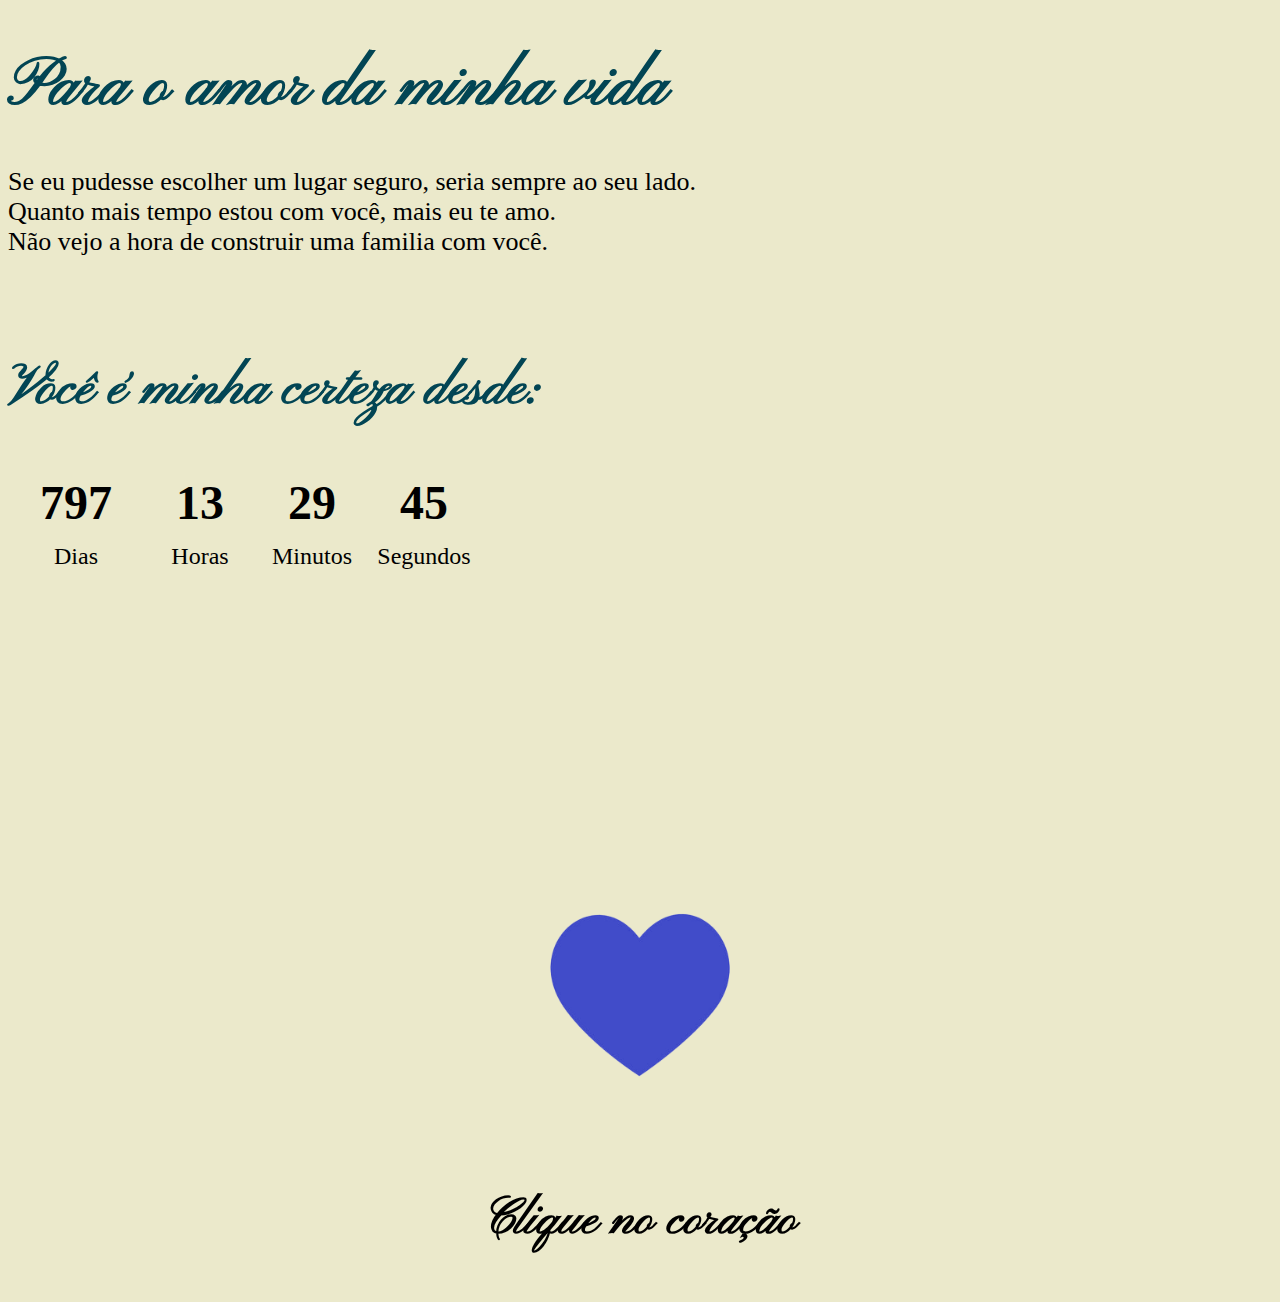
<file: index.html>
<!DOCTYPE html>
<html lang="pt-br">
<head>
    <meta charset="UTF-8">
    <meta name="viewport" content="width=device-width, initial-scale=1.0">
    <title>Feliz 1 Ano</title>
    <link rel="stylesheet" href="estilos/style.css">
    <script src="javascript/script.js" defer> </script>
    <link rel="shortcut icon" href="imagens/favicon.ico" type="image/x-icon">
    
    <style>
        @import url('https://fonts.googleapis.com/css2?family=Imperial+Script&family=Molle&family=Pinyon+Script&family=Press+Start+2P&display=swap');

        
        @import url('https://fonts.googleapis.com/css2?family=Imperial+Script&family=Molle&family=Pinyon+Script&family=Poppins:ital,wght@0,100;0,200;0,300;0,400;0,500;0,600;0,700;0,800;0,900;1,100;1,200;1,300;1,400;1,500;1,600;1,700;1,800;1,900&family=Press+Start+2P&display=swap');

        </style>
</head>
<div class="left-painel">
    <body>
        <h1><big>Para o amor da minha vida</big></h1> 
        <p>Se eu pudesse escolher um lugar seguro, seria sempre ao seu lado. <br>
            Quanto mais tempo estou com você, mais eu te amo. <br>
            Não vejo a hora de construir uma familia com você.</p> 
            
            </div>

            
    
            <div class="timer" id="timer"> </div>
            
            <h1 class="title">Você é minha certeza desde:</h1>

            
</div>

<div class="countdown-container">

    
    <br>
    <div class="countdown-el days-c">
        <p class="text" id="days">0</p>
        <span>Dias</span>
    </div>
    <div class="countdown-el hours-c">
        <p class="text" id="hours">0</p>
        <span>Horas</span>
    </div>
    <div class="countdown-el mins-c">
        <p class="text" id="mins">0</p>
        <span>Minutos</span>
    </div>
    
    <div class="countdown-el seconds-c">
        <p class="text" id="seconds">0</p>
        <span>Segundos</span>
    </div>

</div>

<div class="nos" style="text-align: center;">
    <img style="width: 800px; height: 600px;" src="imagens/img2.png" alt="">

</div>
<a href="pg02.html" target="_blank" rel="next"> <img src="imagens/heart.png" height="300px" width="500px" alt="heart"></a>
 <h2 class="action">Clique no coração</h2>
</body>
</html>
</file>
<file: estilos/style.css>
*{
   box-sizing: border-box;
   
   .pinyon-script-regular {
    font-family: poppins;
    font-weight: 400;
    font-style: normal;
    
  
    
    
  }
  
}
body{
    display: flex;
    flex-direction: column;
    align-items: left;
    min-height: 100vh;
    
    background-color: #ebe9cb;


}

h1{
    font-family: "Pinyon Script";
    font-size: 3.5rem;
    color: #024554;
  
    
    
}


.title{
    font-size: 3.5rem;
    margin-top: 4.5rem;
    font-family: "Pinyon Script";
    
    

}

.countdown-container{
    display: flex;
    flex-wrap: wrap;
    justify-content: left;
    
    
}

.text{
    font-weight: bold;
    font-size: 3rem;
    line-height: 1;
    margin: 1rem 2rem;
}

.countdown-el{
    text-align: center;
}

.countdown-el span{
    font-size: 1.5rem;
    
}

p{
    font-size: 26px;
    
    
}

.nos{
    display: flex;
    margin: 70rem;
    margin-top: -35rem;
    
    
    
    
    
    
}

a{
    text-align: center;
    margin-top: -70%;
}

.action{
    text-align: center;
    font-family: "Pinyon Script";
    font-size: 50px;
}
</file>
